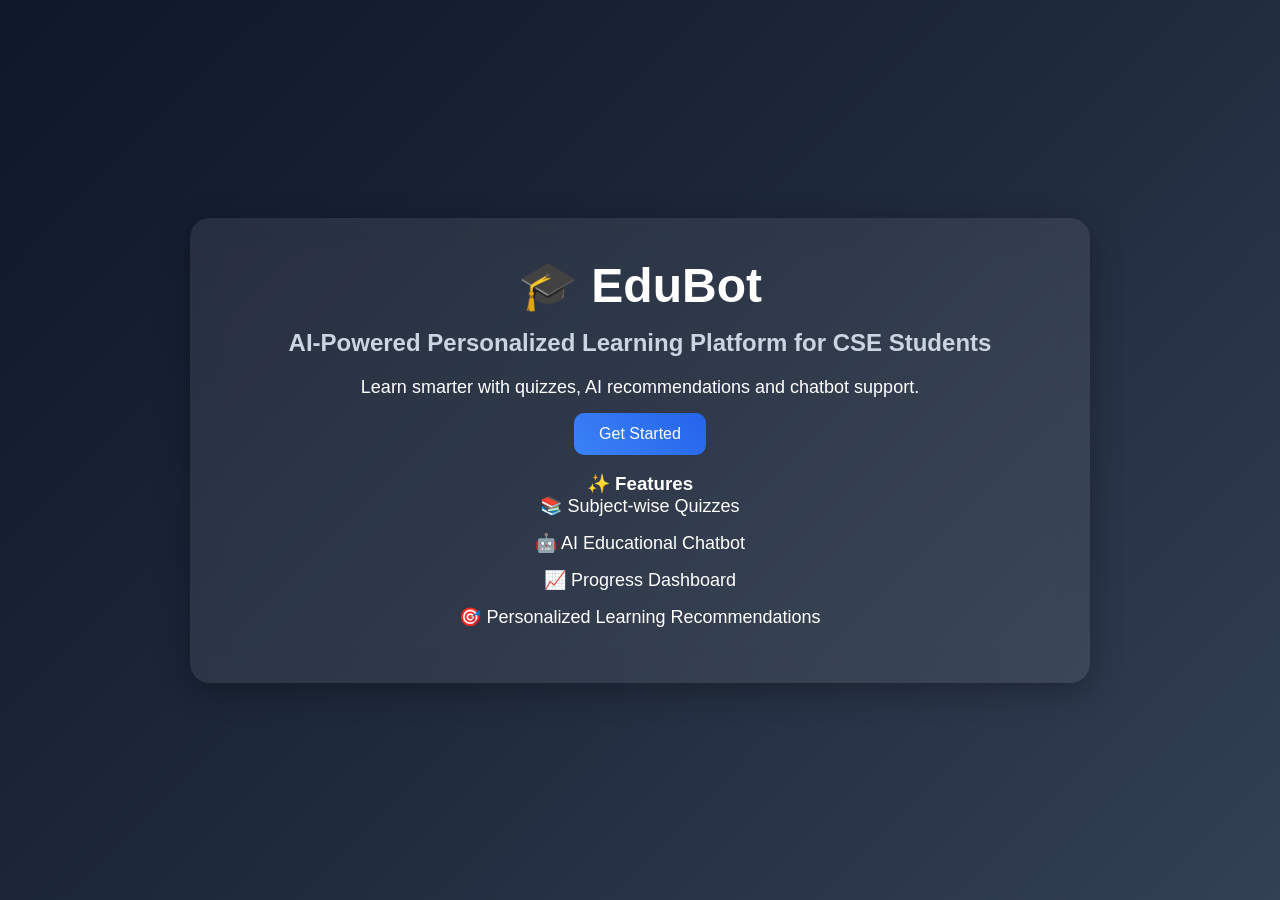
<file: index.html>
<!DOCTYPE html>
<html>
<head>
    <title>EduBot</title>
    <link rel="stylesheet" href="style.css">
</head>

<body>

<div class="container">

    <h1>🎓 EduBot</h1>

    <h2>AI-Powered Personalized Learning Platform for CSE Students</h2>

    <p>
        Learn smarter with quizzes, AI recommendations and chatbot support.
    </p>

    <a href="login.html">
        <button>Get Started</button>
    </a>

    <br><br>

    <h3>✨ Features</h3>

    <p>📚 Subject-wise Quizzes</p>
    <p>🤖 AI Educational Chatbot</p>
    <p>📈 Progress Dashboard</p>
    <p>🎯 Personalized Learning Recommendations</p>

</div>

</body>
</html>
</file>
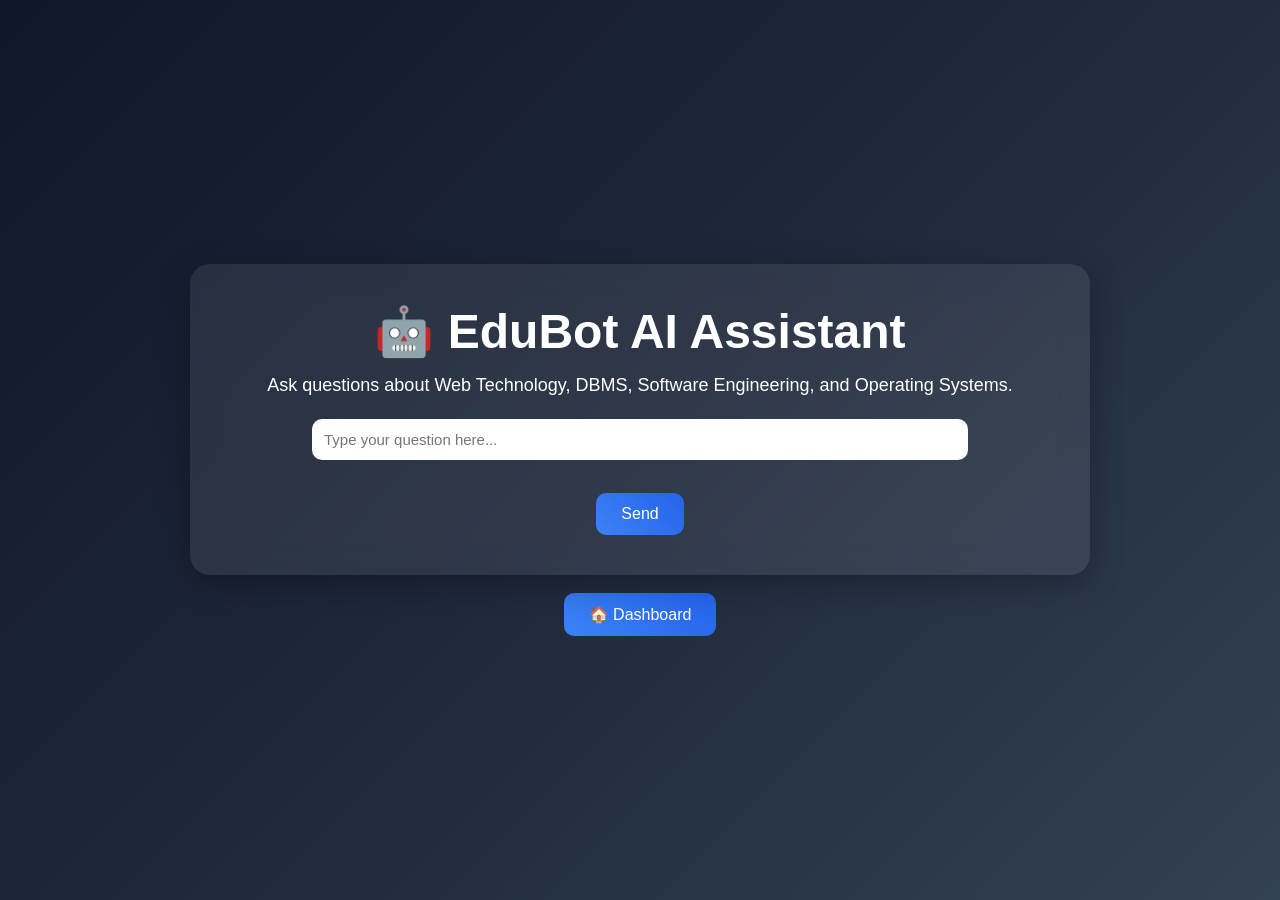
<file: chatbot.html>
<!DOCTYPE html>
<html>
<head>
    <title>EduBot AI Assistant</title>
    <link rel="stylesheet" href="style.css">
</head>

<body>

<div class="container">

    <h1>🤖 EduBot AI Assistant</h1>

    <p>Ask questions about Web Technology, DBMS, Software Engineering, and Operating Systems.</p>

    <input type="text"
           id="question"
           placeholder="Type your question here..."
           required>

    <br><br>

    <button onclick="askBot()">Send</button>

    <div class="result-box" id="chatbox"
         style="margin-top:20px; text-align:left; display:none;">
    </div>

</div>

<br>

<div style="text-align:center;">
    <a href="dashboard.html">
        <button>🏠 Dashboard</button>
    </a>
</div>

<script>
function askBot() {

    let question =
        document.getElementById("question").value.toLowerCase();

    let answer =
        "Sorry, I don't know the answer to that yet.";

    // Web Technology
    if(question.includes("html"))
        answer = "HTML is used to structure webpages.";

    else if(question.includes("css"))
        answer = "CSS is used to style webpages.";

    else if(question.includes("javascript"))
        answer = "JavaScript adds interactivity to webpages.";

    // DBMS
    else if(question.includes("dbms"))
        answer = "DBMS stands for Database Management System.";

    else if(question.includes("sql"))
        answer = "SQL is used to query and manage databases.";

    else if(question.includes("normalization"))
        answer = "Normalization reduces data redundancy in databases.";

    // Software Engineering
    else if(question.includes("waterfall"))
        answer = "Waterfall is a sequential software development model.";

    else if(question.includes("srs"))
        answer = "SRS stands for Software Requirement Specification.";

    else if(question.includes("agile"))
        answer = "Agile focuses on iterative and incremental development.";

    // Operating Systems
    else if(question.includes("operating system"))
        answer = "An Operating System manages hardware and software resources.";

    else if(question.includes("kernel"))
        answer = "Kernel is the core component of an Operating System.";

    else if(question.includes("process"))
        answer = "A process is a program in execution.";

    document.getElementById("chatbox").style.display = "block";

    document.getElementById("chatbox").innerHTML =
        "<p><strong>👨‍🎓 You:</strong> " + question + "</p>" +
        "<hr>" +
        "<p><strong>🤖 EduBot:</strong> " + answer + "</p>";
}
</script>

</body>
</html>
</file>
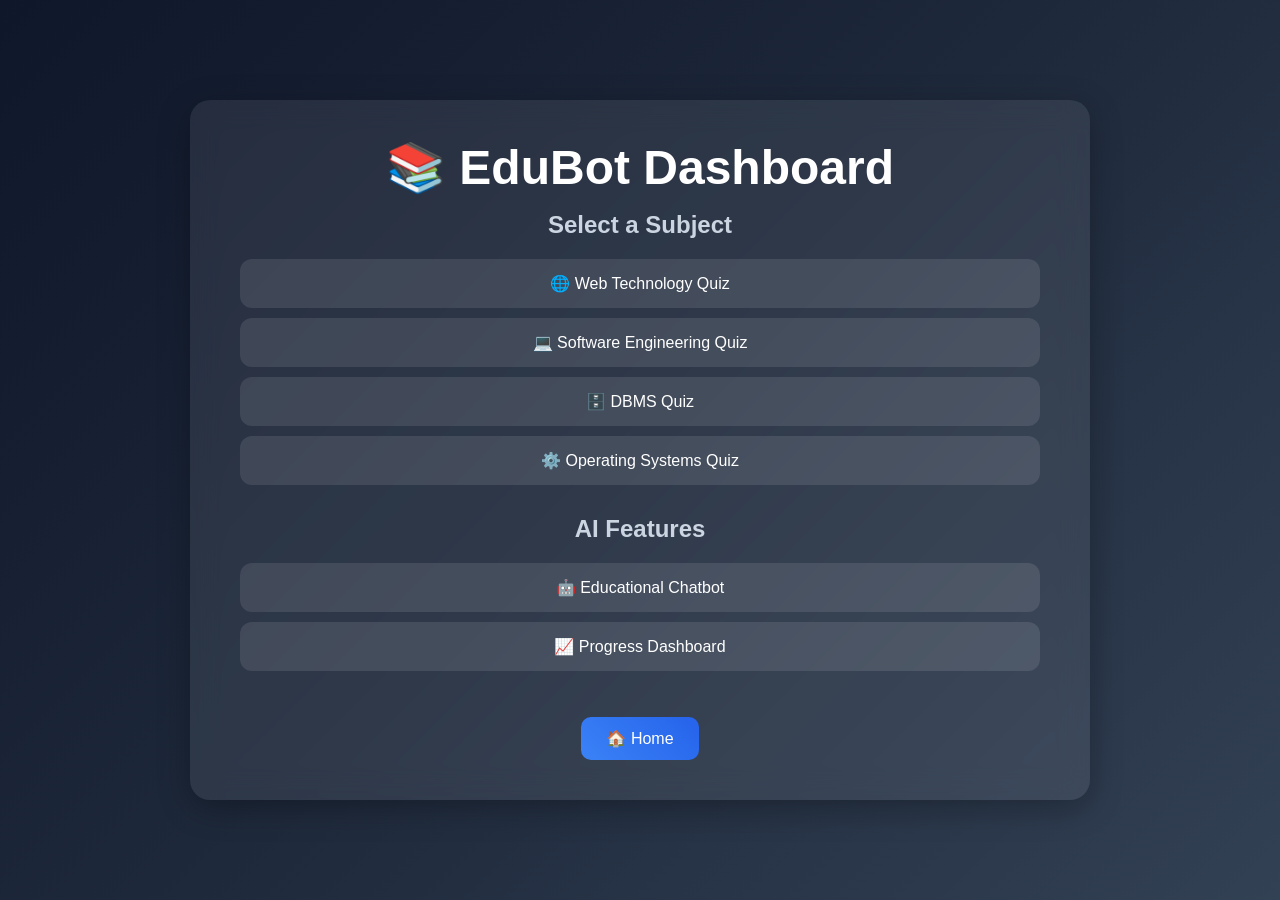
<file: dashboard.html>
<!DOCTYPE html>
<html>
<head>
    <title>EduBot Dashboard</title>
    <link rel="stylesheet" href="style.css">
</head>

<body>

<div class="container">

    <h1>📚 EduBot Dashboard</h1>

    <h2>Select a Subject</h2>

    <div class="subject-card">
        <a href="webtech.html">🌐 Web Technology Quiz</a>
    </div>

    <div class="subject-card">
        <a href="software.html">💻 Software Engineering Quiz</a>
    </div>

    <div class="subject-card">
        <a href="dbms.html">🗄️ DBMS Quiz</a>
    </div>

    <div class="subject-card">
        <a href="os.html">⚙️ Operating Systems Quiz</a>
    </div>

    <h2 style="margin-top:30px;">AI Features</h2>

    <div class="subject-card">
        <a href="chatbot.html">🤖 Educational Chatbot</a>
    </div>

    <div class="subject-card">
        <a href="progress.html">📈 Progress Dashboard</a>
    </div>

    <br><br>

    <a href="index.html">
        <button>🏠 Home</button>
    </a>

</div>

</body>
</html>
</file>
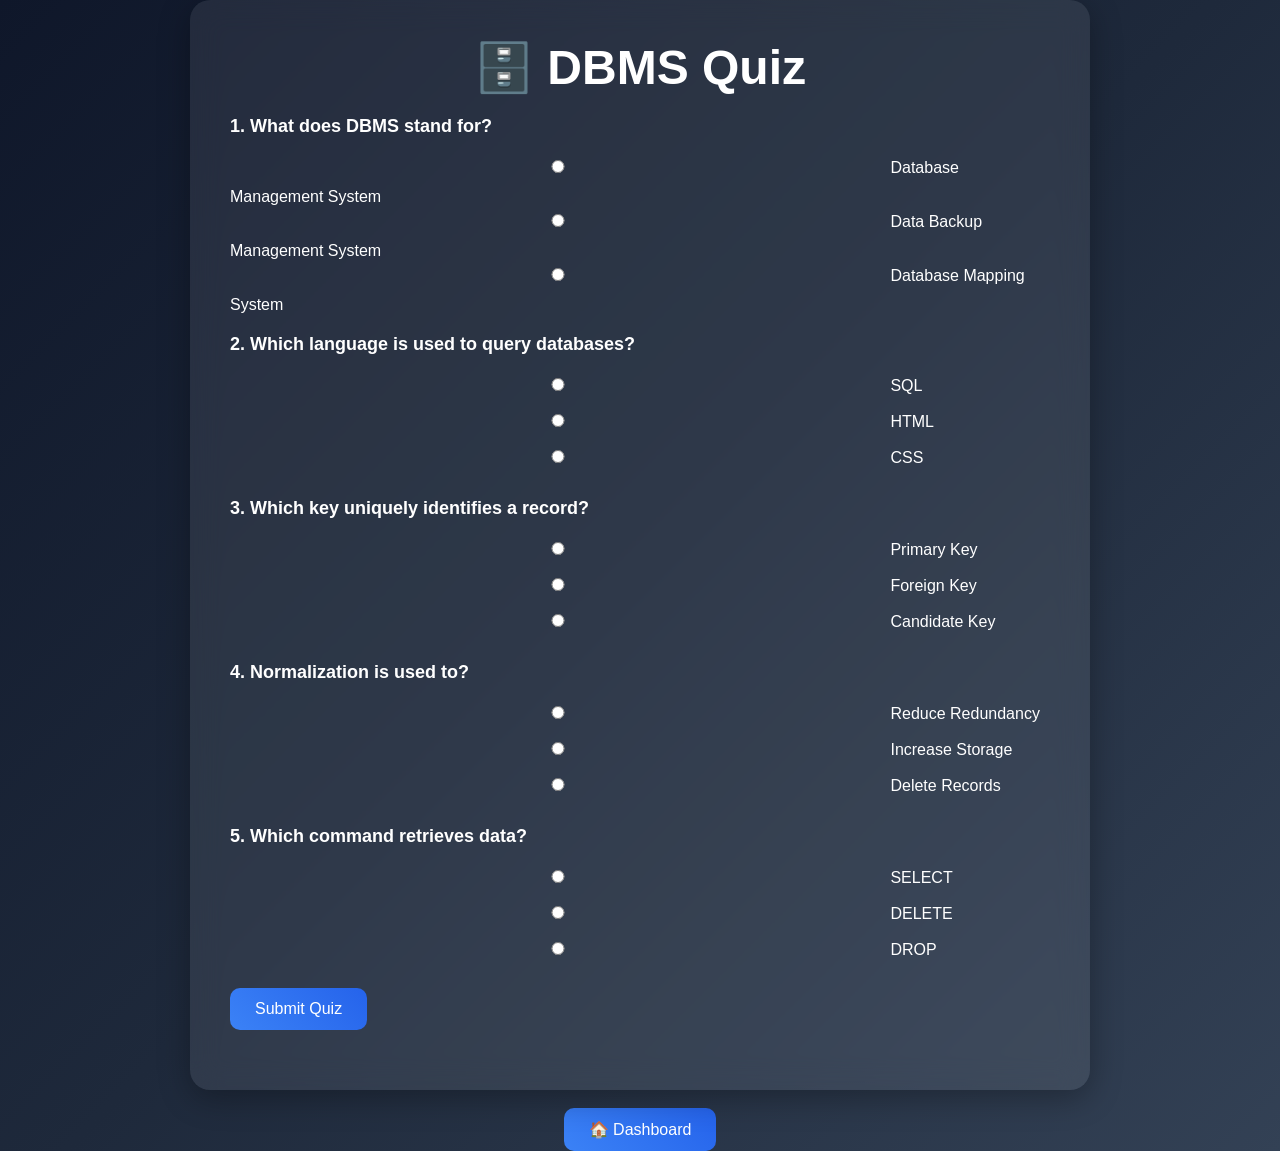
<file: dbms.html>
<!DOCTYPE html>
<html>
<head>
    <title>DBMS Quiz</title>
    <link rel="stylesheet" href="style.css">
</head>
<body>

<div class="container">

    <h1>🗄️ DBMS Quiz</h1>

    <form id="dbmsForm">

        <div class="quiz-box">

            <p>1. What does DBMS stand for?</p>
            <input type="radio" name="q1" value="DBMS" required> Database Management System<br>
            <input type="radio" name="q1" value="Backup"> Data Backup Management System<br>
            <input type="radio" name="q1" value="Mapping"> Database Mapping System<br>

            <p>2. Which language is used to query databases?</p>
            <input type="radio" name="q2" value="SQL" required> SQL<br>
            <input type="radio" name="q2" value="HTML"> HTML<br>
            <input type="radio" name="q2" value="CSS"> CSS<br>

            <p>3. Which key uniquely identifies a record?</p>
            <input type="radio" name="q3" value="Primary Key" required> Primary Key<br>
            <input type="radio" name="q3" value="Foreign Key"> Foreign Key<br>
            <input type="radio" name="q3" value="Candidate Key"> Candidate Key<br>

            <p>4. Normalization is used to?</p>
            <input type="radio" name="q4" value="Reduce Redundancy" required> Reduce Redundancy<br>
            <input type="radio" name="q4" value="Increase Storage"> Increase Storage<br>
            <input type="radio" name="q4" value="Delete Records"> Delete Records<br>

            <p>5. Which command retrieves data?</p>
            <input type="radio" name="q5" value="SELECT" required> SELECT<br>
            <input type="radio" name="q5" value="DELETE"> DELETE<br>
            <input type="radio" name="q5" value="DROP"> DROP<br>

            <br>

            <button type="button" onclick="checkDBMS()">
                Submit Quiz
            </button>

            <div id="result" style="margin-top:20px;"></div>

        </div>

    </form>

</div>

<br>

<div style="text-align:center;">
    <a href="dashboard.html">
        <button>🏠 Dashboard</button>
    </a>
</div>

<script>
function checkDBMS() {

    let score = 0;

    if(document.querySelector('input[name="q1"]:checked')?.value === "DBMS")
        score++;

    if(document.querySelector('input[name="q2"]:checked')?.value === "SQL")
        score++;

    if(document.querySelector('input[name="q3"]:checked')?.value === "Primary Key")
        score++;

    if(document.querySelector('input[name="q4"]:checked')?.value === "Reduce Redundancy")
        score++;

    if(document.querySelector('input[name="q5"]:checked')?.value === "SELECT")
        score++;

    let recommendation = "";

    if(score >= 4)
        recommendation = "Excellent! You have strong DBMS knowledge.";
    else if(score >= 2)
        recommendation = "Good. Revise SQL, Keys and Normalization.";
    else
        recommendation = "You need more practice in DBMS.";

    document.getElementById("result").innerHTML =
        "<h2>Score: " + score + "/5</h2>" +
        "<p>" + recommendation + "</p>";
}
</script>

</body>
</html>
</file>
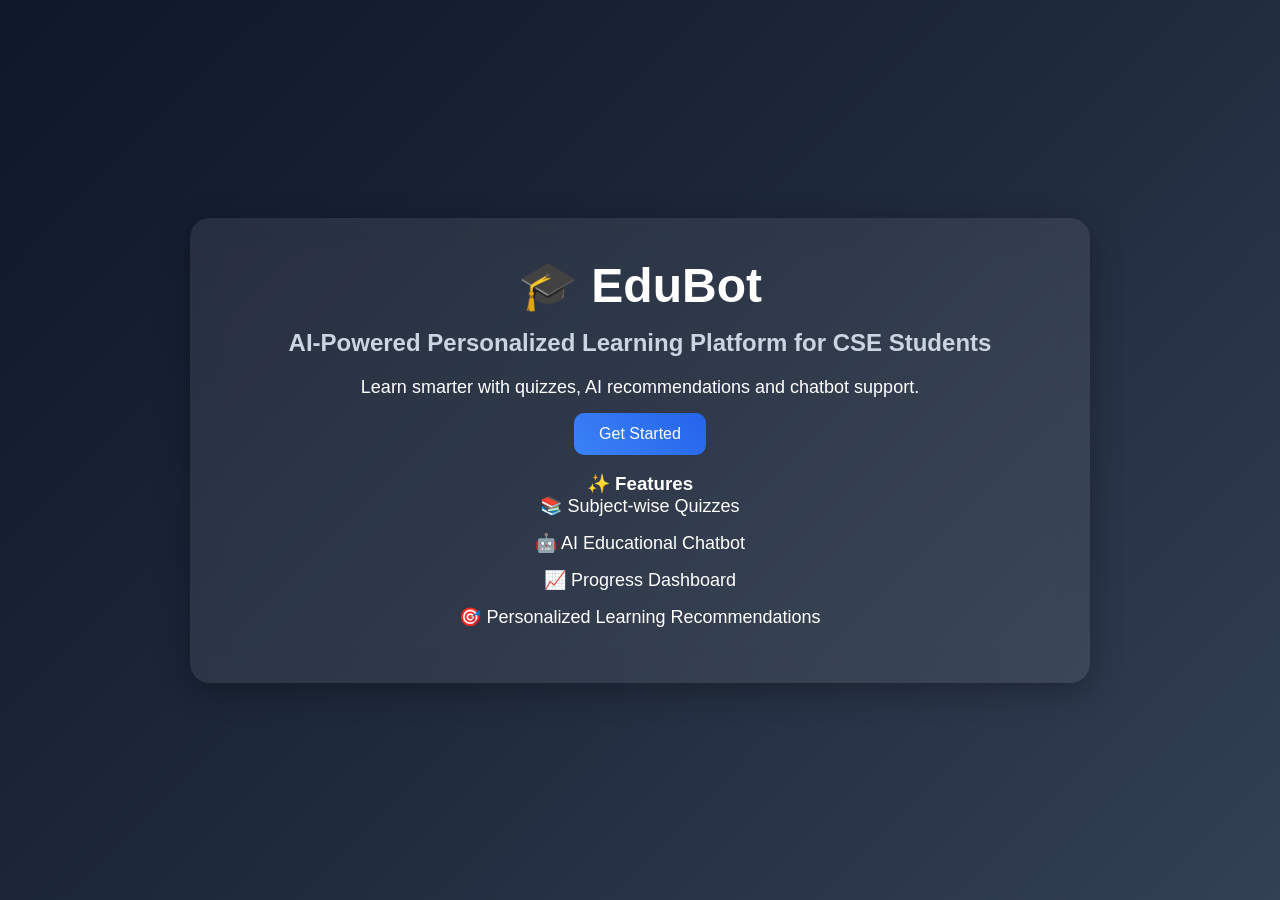
<file: home.html>
<!DOCTYPE html>
<html>
<head>
    <title>EduBot</title>
    <link rel="stylesheet" href="style.css">
</head>

<body>

<div class="container">

    <h1>🎓 EduBot</h1>

    <h2>AI-Powered Personalized Learning Platform for CSE Students</h2>

    <p>
        Learn smarter with quizzes, AI recommendations and chatbot support.
    </p>

    <a href="login.html">
        <button>Get Started</button>
    </a>

    <br><br>

    <h3>✨ Features</h3>

    <p>📚 Subject-wise Quizzes</p>
    <p>🤖 AI Educational Chatbot</p>
    <p>📈 Progress Dashboard</p>
    <p>🎯 Personalized Learning Recommendations</p>

</div>

</body>
</html>
</file>
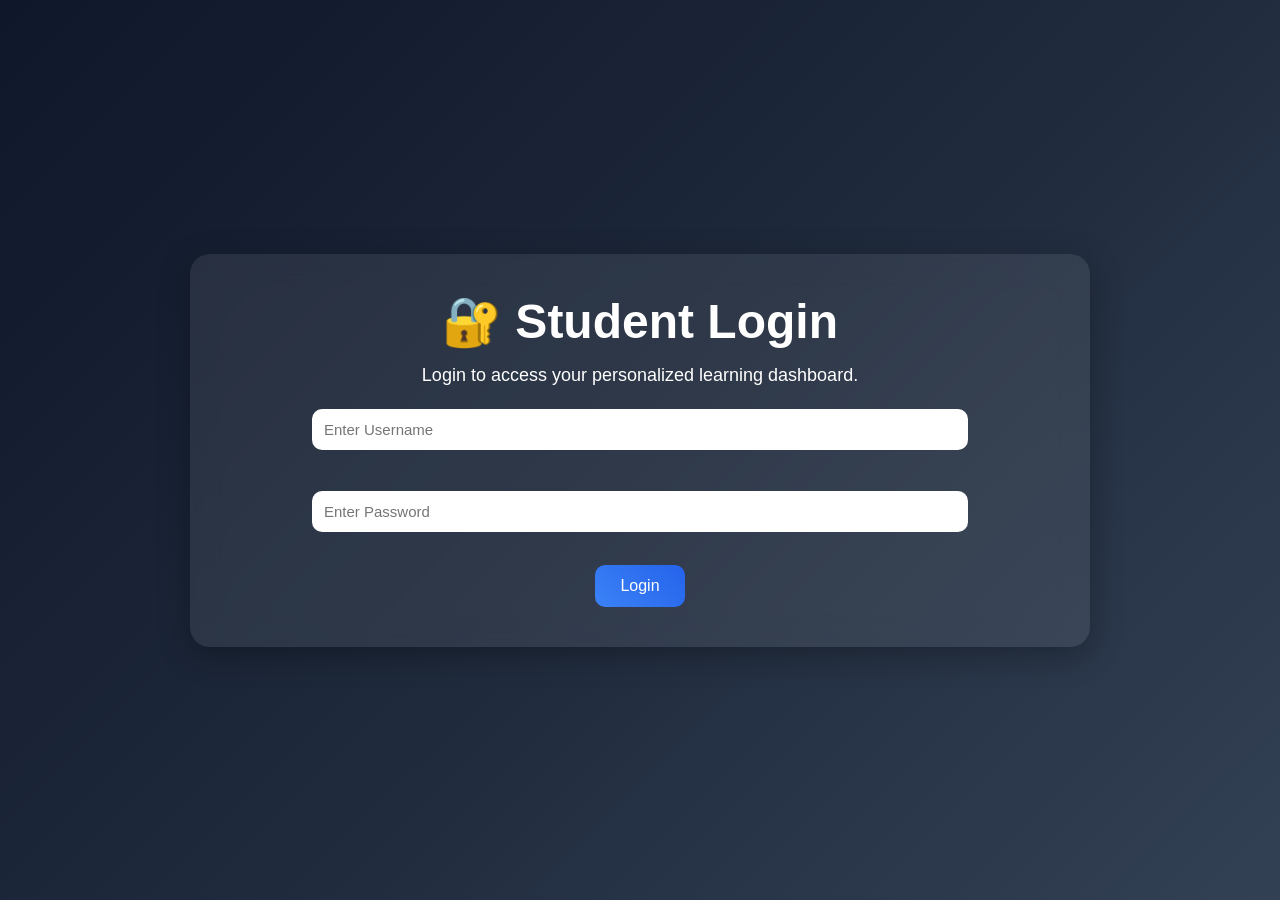
<file: login.html>
<!DOCTYPE html>
<html>
<head>
    <title>Login - EduBot</title>
    <link rel="stylesheet" href="style.css">
</head>

<body>

<div class="container">

    <h1>🔐 Student Login</h1>

    <p>Login to access your personalized learning dashboard.</p>

    <form action="dashboard.html">

        <input type="text" placeholder="Enter Username" required>

        <br><br>

        <input type="password" placeholder="Enter Password" required>

        <br><br>

        <button type="submit">Login</button>

    </form>

</div>

</body>
</html>
</file>
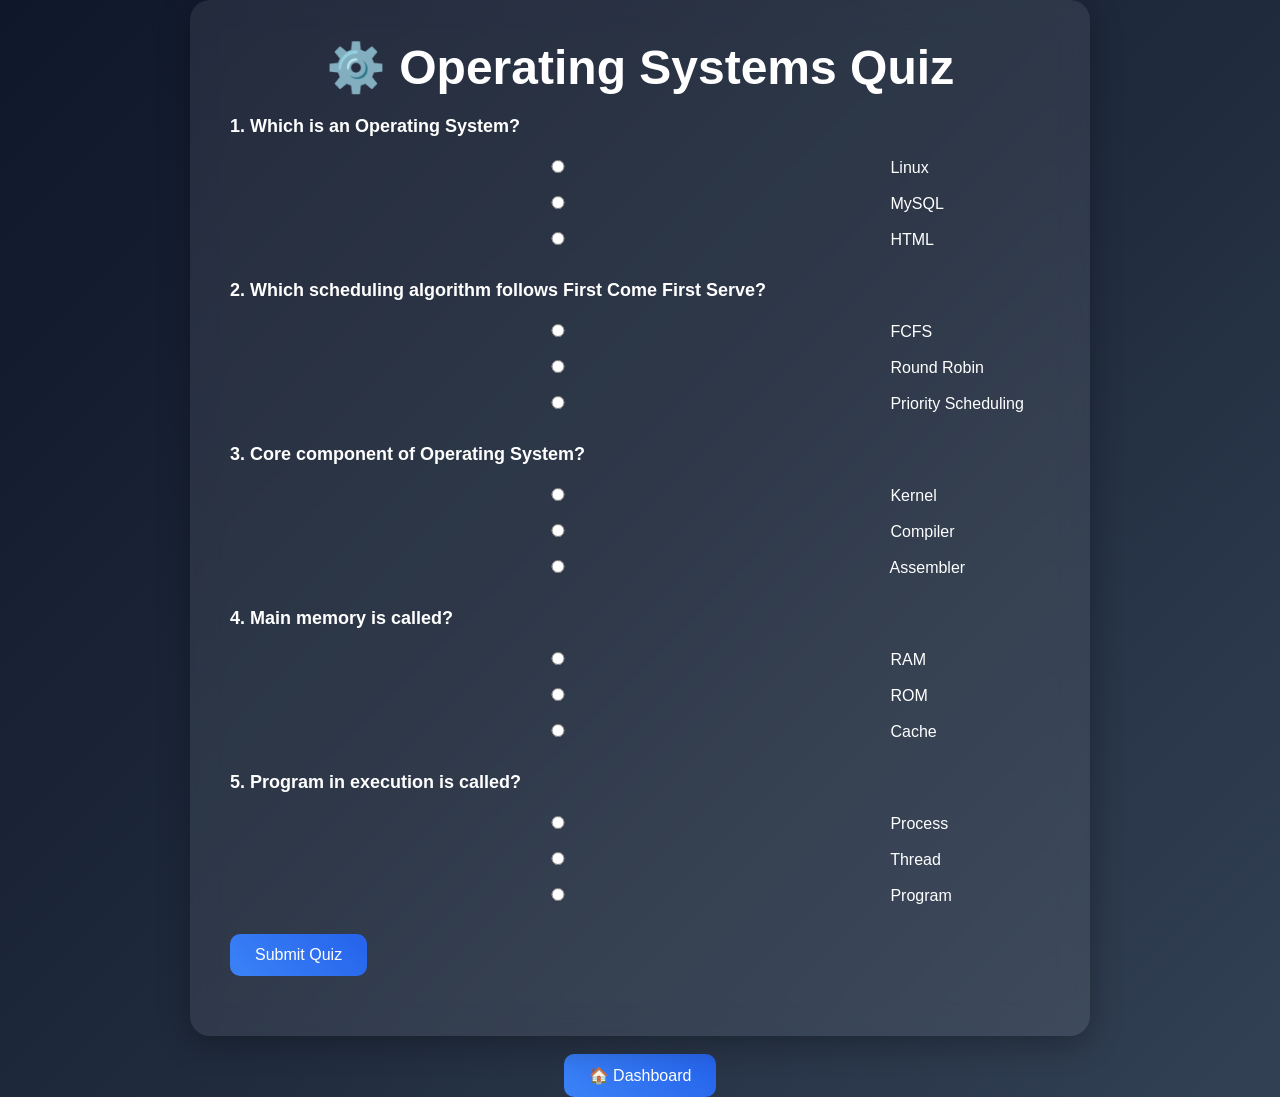
<file: os.html>
<!DOCTYPE html>
<html>
<head>
    <title>Operating Systems Quiz</title>
    <link rel="stylesheet" href="style.css">
</head>
<body>

<div class="container">

    <h1>⚙️ Operating Systems Quiz</h1>

    <form id="osForm">

        <div class="quiz-box">

            <p>1. Which is an Operating System?</p>
            <input type="radio" name="q1" value="Linux" required> Linux<br>
            <input type="radio" name="q1" value="MySQL"> MySQL<br>
            <input type="radio" name="q1" value="HTML"> HTML<br>

            <p>2. Which scheduling algorithm follows First Come First Serve?</p>
            <input type="radio" name="q2" value="FCFS" required> FCFS<br>
            <input type="radio" name="q2" value="Round Robin"> Round Robin<br>
            <input type="radio" name="q2" value="Priority"> Priority Scheduling<br>

            <p>3. Core component of Operating System?</p>
            <input type="radio" name="q3" value="Kernel" required> Kernel<br>
            <input type="radio" name="q3" value="Compiler"> Compiler<br>
            <input type="radio" name="q3" value="Assembler"> Assembler<br>

            <p>4. Main memory is called?</p>
            <input type="radio" name="q4" value="RAM" required> RAM<br>
            <input type="radio" name="q4" value="ROM"> ROM<br>
            <input type="radio" name="q4" value="Cache"> Cache<br>

            <p>5. Program in execution is called?</p>
            <input type="radio" name="q5" value="Process" required> Process<br>
            <input type="radio" name="q5" value="Thread"> Thread<br>
            <input type="radio" name="q5" value="Program"> Program<br>

            <br>

            <button type="button" onclick="checkOS()">
                Submit Quiz
            </button>

            <div id="result" style="margin-top:20px;"></div>

        </div>

    </form>

</div>

<br>

<div style="text-align:center;">
    <a href="dashboard.html">
        <button>🏠 Dashboard</button>
    </a>
</div>

<script>
function checkOS() {

    let score = 0;

    if(document.querySelector('input[name="q1"]:checked')?.value === "Linux")
        score++;

    if(document.querySelector('input[name="q2"]:checked')?.value === "FCFS")
        score++;

    if(document.querySelector('input[name="q3"]:checked')?.value === "Kernel")
        score++;

    if(document.querySelector('input[name="q4"]:checked')?.value === "RAM")
        score++;

    if(document.querySelector('input[name="q5"]:checked')?.value === "Process")
        score++;

    let recommendation = "";

    if(score >= 4)
        recommendation = "Excellent! You have strong Operating Systems knowledge.";
    else if(score >= 2)
        recommendation = "Good. Revise Scheduling, Memory and Processes.";
    else
        recommendation = "You need more practice in Operating Systems.";

    document.getElementById("result").innerHTML =
        "<h2>Score: " + score + "/5</h2>" +
        "<p>" + recommendation + "</p>";
}
</script>

</body>
</html>
</file>
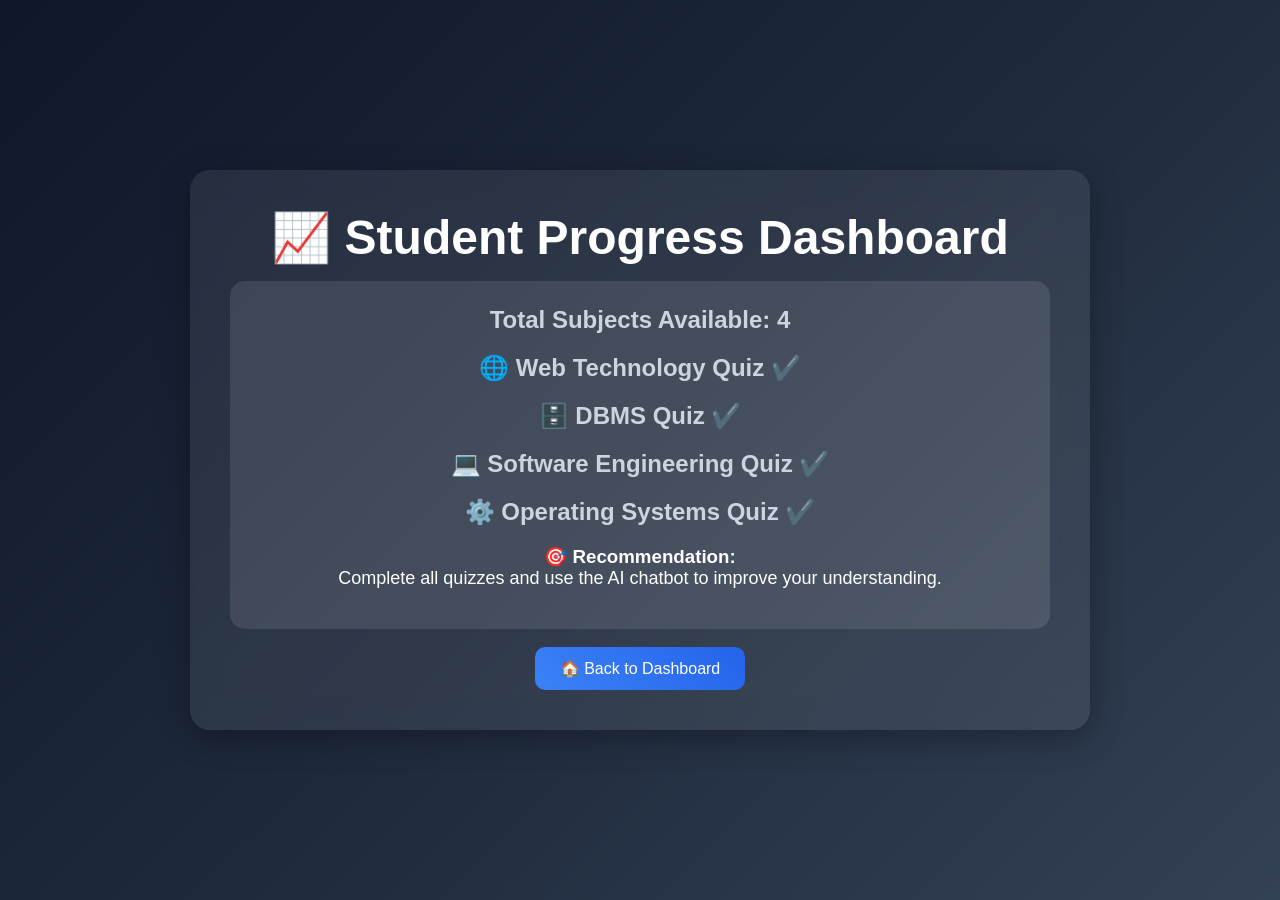
<file: progress.html>
<!DOCTYPE html>
<html>
<head>
    <title>Progress Dashboard</title>
    <link rel="stylesheet" href="style.css">
</head>
<body>

<div class="container">

    <h1>📈 Student Progress Dashboard</h1>

    <div class="result-box">

        <h2>Total Subjects Available: 4</h2>

        <h2>🌐 Web Technology Quiz ✔️</h2>

        <h2>🗄️ DBMS Quiz ✔️</h2>

        <h2>💻 Software Engineering Quiz ✔️</h2>

        <h2>⚙️ Operating Systems Quiz ✔️</h2>

        <h3>🎯 Recommendation:</h3>

        <p>
            Complete all quizzes and use the AI chatbot to improve your understanding.
        </p>

    </div>

    <br>

    <a href="dashboard.html">
        <button>🏠 Back to Dashboard</button>
    </a>

</div>

</body>
</html>
</file>
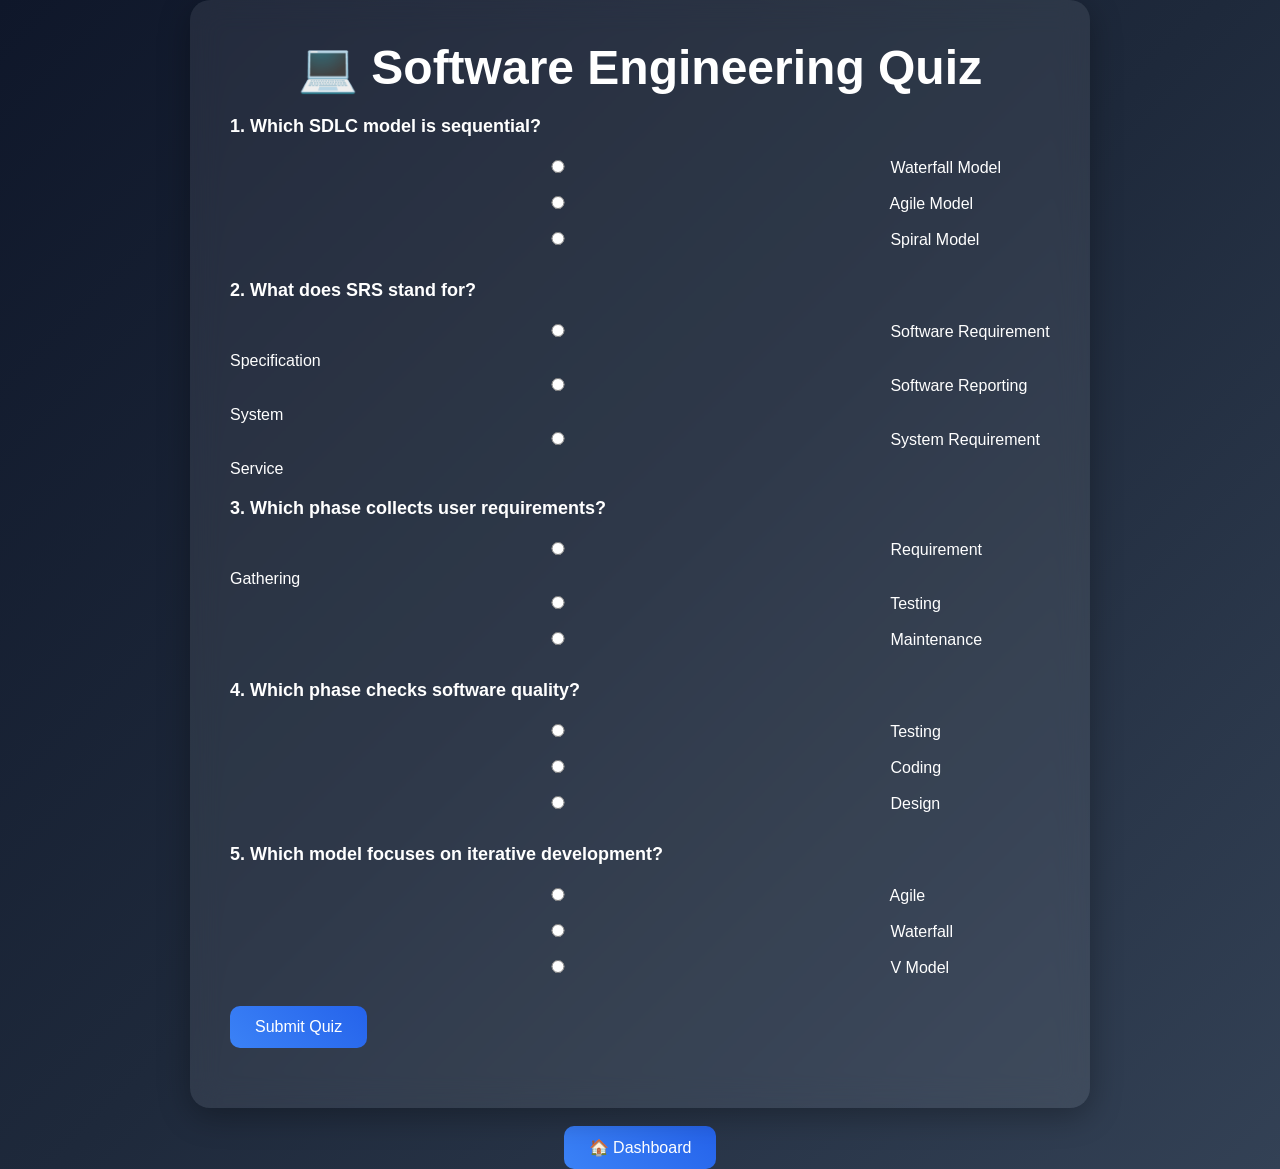
<file: software.html>
<!DOCTYPE html>
<html>
<head>
    <title>Software Engineering Quiz</title>
    <link rel="stylesheet" href="style.css">
</head>
<body>

<div class="container">

    <h1>💻 Software Engineering Quiz</h1>

    <form id="softwareForm">

        <div class="quiz-box">

            <p>1. Which SDLC model is sequential?</p>
            <input type="radio" name="q1" value="Waterfall" required> Waterfall Model<br>
            <input type="radio" name="q1" value="Agile"> Agile Model<br>
            <input type="radio" name="q1" value="Spiral"> Spiral Model<br>

            <p>2. What does SRS stand for?</p>
            <input type="radio" name="q2" value="SRS" required> Software Requirement Specification<br>
            <input type="radio" name="q2" value="Report"> Software Reporting System<br>
            <input type="radio" name="q2" value="Service"> System Requirement Service<br>

            <p>3. Which phase collects user requirements?</p>
            <input type="radio" name="q3" value="Requirement Gathering" required> Requirement Gathering<br>
            <input type="radio" name="q3" value="Testing"> Testing<br>
            <input type="radio" name="q3" value="Maintenance"> Maintenance<br>

            <p>4. Which phase checks software quality?</p>
            <input type="radio" name="q4" value="Testing" required> Testing<br>
            <input type="radio" name="q4" value="Coding"> Coding<br>
            <input type="radio" name="q4" value="Design"> Design<br>

            <p>5. Which model focuses on iterative development?</p>
            <input type="radio" name="q5" value="Agile" required> Agile<br>
            <input type="radio" name="q5" value="Waterfall"> Waterfall<br>
            <input type="radio" name="q5" value="V Model"> V Model<br>

            <br>

            <button type="button" onclick="checkSoftware()">
                Submit Quiz
            </button>

            <div id="result" style="margin-top:20px;"></div>

        </div>

    </form>

</div>

<br>

<div style="text-align:center;">
    <a href="dashboard.html">
        <button>🏠 Dashboard</button>
    </a>
</div>

<script>
function checkSoftware() {

    let score = 0;

    if(document.querySelector('input[name="q1"]:checked')?.value === "Waterfall")
        score++;

    if(document.querySelector('input[name="q2"]:checked')?.value === "SRS")
        score++;

    if(document.querySelector('input[name="q3"]:checked')?.value === "Requirement Gathering")
        score++;

    if(document.querySelector('input[name="q4"]:checked')?.value === "Testing")
        score++;

    if(document.querySelector('input[name="q5"]:checked')?.value === "Agile")
        score++;

    let recommendation = "";

    if(score >= 4)
        recommendation = "Excellent! You have strong Software Engineering knowledge.";
    else if(score >= 2)
        recommendation = "Good. Revise SDLC Models, SRS and Testing.";
    else
        recommendation = "You need more practice in Software Engineering.";

    document.getElementById("result").innerHTML =
        "<h2>Score: " + score + "/5</h2>" +
        "<p>" + recommendation + "</p>";
}
</script>

</body>
</html>
</file>
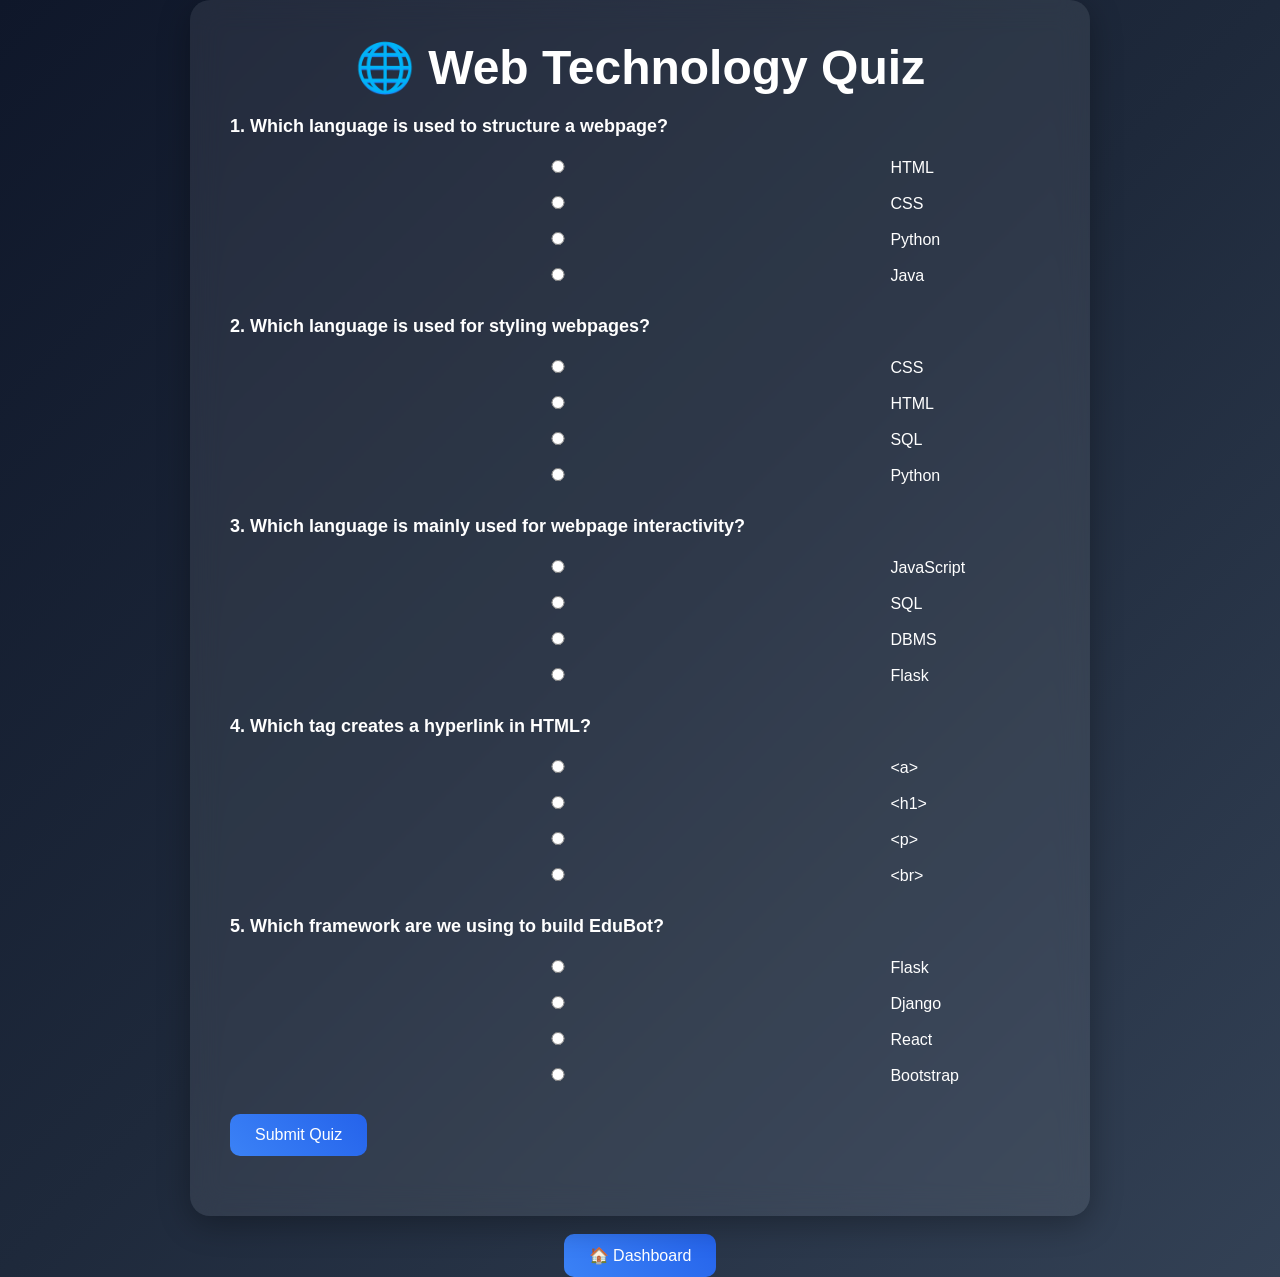
<file: webtech.html>
<!DOCTYPE html>
<html>
<head>
    <title>Web Technology Quiz</title>
    <link rel="stylesheet" href="style.css">
</head>
<body>

<div class="container">

    <h1>🌐 Web Technology Quiz</h1>

    <form id="webtechForm">

        <div class="quiz-box">

            <p>1. Which language is used to structure a webpage?</p>
            <input type="radio" name="q1" value="HTML" required> HTML<br>
            <input type="radio" name="q1" value="CSS"> CSS<br>
            <input type="radio" name="q1" value="Python"> Python<br>
            <input type="radio" name="q1" value="Java"> Java<br>

            <p>2. Which language is used for styling webpages?</p>
            <input type="radio" name="q2" value="CSS" required> CSS<br>
            <input type="radio" name="q2" value="HTML"> HTML<br>
            <input type="radio" name="q2" value="SQL"> SQL<br>
            <input type="radio" name="q2" value="Python"> Python<br>

            <p>3. Which language is mainly used for webpage interactivity?</p>
            <input type="radio" name="q3" value="JavaScript" required> JavaScript<br>
            <input type="radio" name="q3" value="SQL"> SQL<br>
            <input type="radio" name="q3" value="DBMS"> DBMS<br>
            <input type="radio" name="q3" value="Flask"> Flask<br>

            <p>4. Which tag creates a hyperlink in HTML?</p>
            <input type="radio" name="q4" value="a" required> &lt;a&gt;<br>
            <input type="radio" name="q4" value="h1"> &lt;h1&gt;<br>
            <input type="radio" name="q4" value="p"> &lt;p&gt;<br>
            <input type="radio" name="q4" value="br"> &lt;br&gt;<br>

            <p>5. Which framework are we using to build EduBot?</p>
            <input type="radio" name="q5" value="Flask" required> Flask<br>
            <input type="radio" name="q5" value="Django"> Django<br>
            <input type="radio" name="q5" value="React"> React<br>
            <input type="radio" name="q5" value="Bootstrap"> Bootstrap<br>

            <br>

            <button type="button" onclick="checkWebTech()">
                Submit Quiz
            </button>

            <div id="result" style="margin-top:20px;"></div>

        </div>

    </form>

</div>

<br>

<div style="text-align:center;">
    <a href="dashboard.html">
        <button>🏠 Dashboard</button>
    </a>
</div>

<script>
function checkWebTech() {

    let score = 0;

    if (document.querySelector('input[name="q1"]:checked')?.value === "HTML")
        score++;

    if (document.querySelector('input[name="q2"]:checked')?.value === "CSS")
        score++;

    if (document.querySelector('input[name="q3"]:checked')?.value === "JavaScript")
        score++;

    if (document.querySelector('input[name="q4"]:checked')?.value === "a")
        score++;

    if (document.querySelector('input[name="q5"]:checked')?.value === "Flask")
        score++;

    let recommendation = "";

    if (score >= 4) {
        recommendation = "Excellent! You have strong Web Technology knowledge.";
    }
    else if (score >= 2) {
        recommendation = "Good. Revise HTML, CSS and JavaScript.";
    }
    else {
        recommendation = "You need more practice in Web Technology.";
    }

    document.getElementById("result").innerHTML =
        "<h2>Score: " + score + "/5</h2>" +
        "<p>" + recommendation + "</p>";
}
</script>

</body>
</html>
</file>
<file: style.css>
*{
    margin:0;
    padding:0;
    box-sizing:border-box;
    font-family:'Segoe UI', Tahoma, Geneva, Verdana, sans-serif;
}

body{
    background: linear-gradient(135deg,#0f172a,#1e293b,#334155);
    min-height:100vh;
    color:white;
    display:flex;
    justify-content:center;
    align-items:center;
    flex-direction:column;
}

.container{
    width:90%;
    max-width:900px;
    background:rgba(255,255,255,0.08);
    backdrop-filter: blur(15px);
    padding:40px;
    border-radius:20px;
    box-shadow:0 8px 32px rgba(0,0,0,0.3);
    text-align:center;
}

h1{
    font-size:3rem;
    margin-bottom:15px;
}

h2{
    margin-bottom:20px;
    color:#cbd5e1;
}

p{
    font-size:18px;
    margin-bottom:15px;
}

ul{
    list-style:none;
    margin-top:20px;
}

li{
    margin:12px 0;
}

a{
    text-decoration:none;
    color:white;
}

button{
    background:linear-gradient(45deg,#3b82f6,#2563eb);
    color:white;
    border:none;
    padding:12px 25px;
    border-radius:10px;
    cursor:pointer;
    font-size:16px;
    transition:0.3s;
}

button:hover{
    transform:translateY(-3px);
    box-shadow:0 8px 20px rgba(59,130,246,0.4);
}

input{
    width:80%;
    padding:12px;
    border:none;
    border-radius:10px;
    margin-top:8px;
    margin-bottom:15px;
    font-size:15px;
}

.subject-card{
    background:rgba(255,255,255,0.1);
    padding:15px;
    border-radius:12px;
    margin:10px;
    transition:0.3s;
}

.subject-card:hover{
    transform:scale(1.03);
    background:rgba(255,255,255,0.15);
}

.quiz-box{
    text-align:left;
    margin-top:20px;
}

.quiz-box p{
    font-weight:bold;
    margin-top:20px;
}

.result-box{
    background:rgba(255,255,255,0.1);
    padding:25px;
    border-radius:15px;
}
</file>
